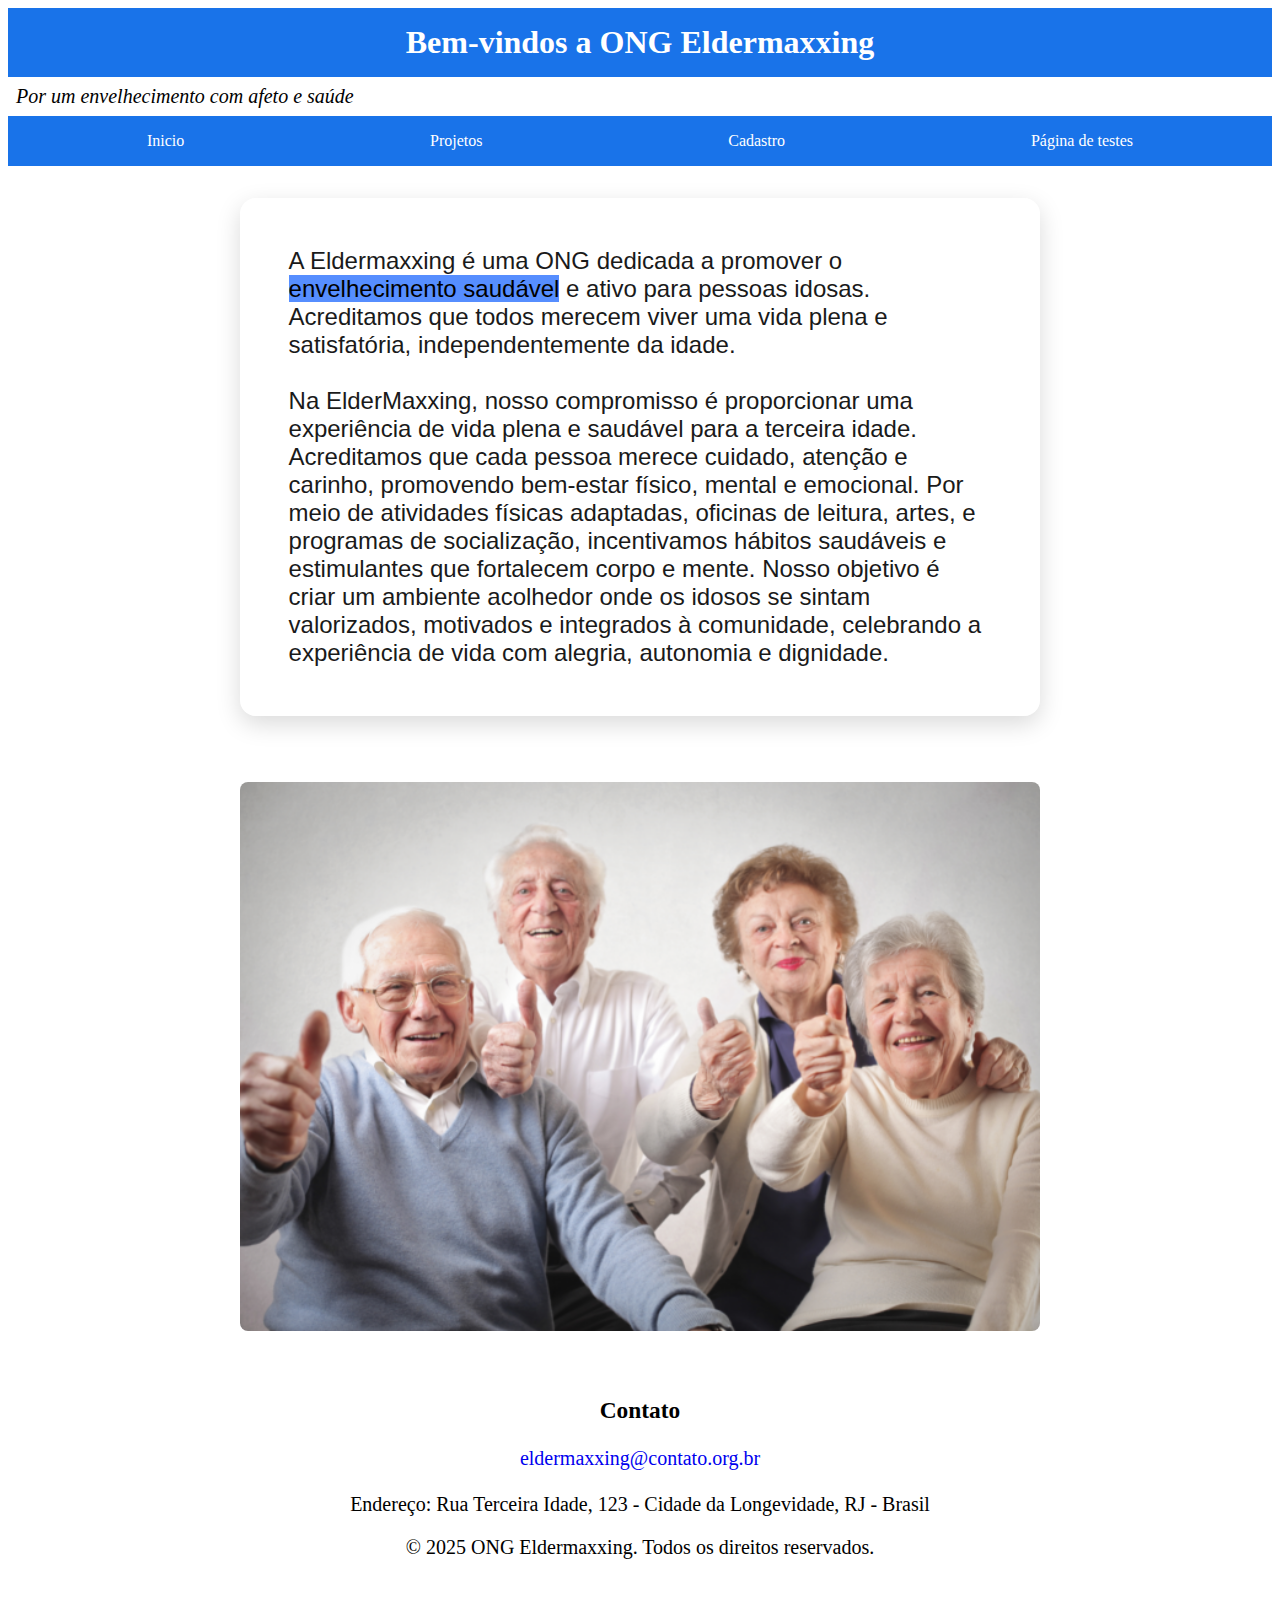
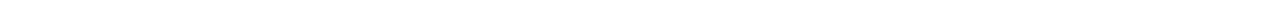
<file: index.html>
<!DOCTYPE html>
<html lang="pt-BR">
<head>
    <meta charset="UTF-8">
    <meta name="viewport" content="width=device-width, initial-scale=1.0">
    <title>ONG Eldermaxxing</title>
    <link rel="stylesheet" href="css/styles.css">
</head>
<body>
    <header class="navbar">
        <h1>Bem-vindos a ONG Eldermaxxing</h1>
        <em class="frase-legal">Por um envelhecimento com afeto e saúde</em>
        
        <!--- Menu Hamburguer -->
        <button class="menu-toggle" aria-label="Abrir menu">☰</button>
        <nav class="nav-links">
            <ul>
                <li><a href="index.html">Inicio</a></li>
                <li><a href="projetos.html">Projetos</a></li>
                <li><a href="cadastro.html">Cadastro</a></li>
                <li><a href="teste.html">Página de testes</a></li>
            </ul>
        </nav>
    </header>

    <main>
        <section>
            <p id="texto-principal">
            A Eldermaxxing é uma ONG dedicada a promover o <mark>envelhecimento saudável</mark> e ativo para pessoas idosas. 
            Acreditamos que todos merecem viver uma vida plena e satisfatória, independentemente da idade.

            <br><br>
            Na ElderMaxxing, nosso compromisso é proporcionar uma experiência de vida plena e saudável para a terceira idade. 
            Acreditamos que cada pessoa merece cuidado, atenção e carinho, promovendo bem-estar físico, mental e emocional. 
            Por meio de atividades físicas adaptadas, oficinas de leitura, artes, e programas de socialização, incentivamos hábitos saudáveis e estimulantes que fortalecem corpo e mente. 
            Nosso objetivo é criar um ambiente acolhedor onde os idosos se sintam valorizados, motivados e integrados à comunidade, celebrando a experiência de vida com alegria, 
            autonomia e dignidade.
            </p>
            <br>
            <picture>
                <source media="(max-width: 600px)" srcset="imagens/cuidador_idosos_2.jpg">
                <!--o atributo alt não pode ser usado dentro do elemento source pois ela não exibe a imagem, apenas informa a largura ao navegador-->
                <img src="imagens/Idosos_principal.png" alt="grupo de idosos sorrindo e fazendo joinha" loading="lazy">
                <!--o atributo alt deve ser sempre colocado na tag img-->
            </picture>
            <br>
        </section>

        <section>
            <footer id="footer-principal">
                <h3>Contato</h3>
                <a href="https://www.youtube.com/watch?v=i8ju_10NkGY">eldermaxxing@contato.org.br</a>
                <br>
                <br>
                    Endereço: Rua Terceira Idade, 123 - Cidade da Longevidade, RJ - Brasil
                <br>
                <p>
                    &copy; 2025 ONG Eldermaxxing. Todos os direitos reservados.
                </p>
            </footer>
        </section>
    </main>
</body>
</html>
</file>
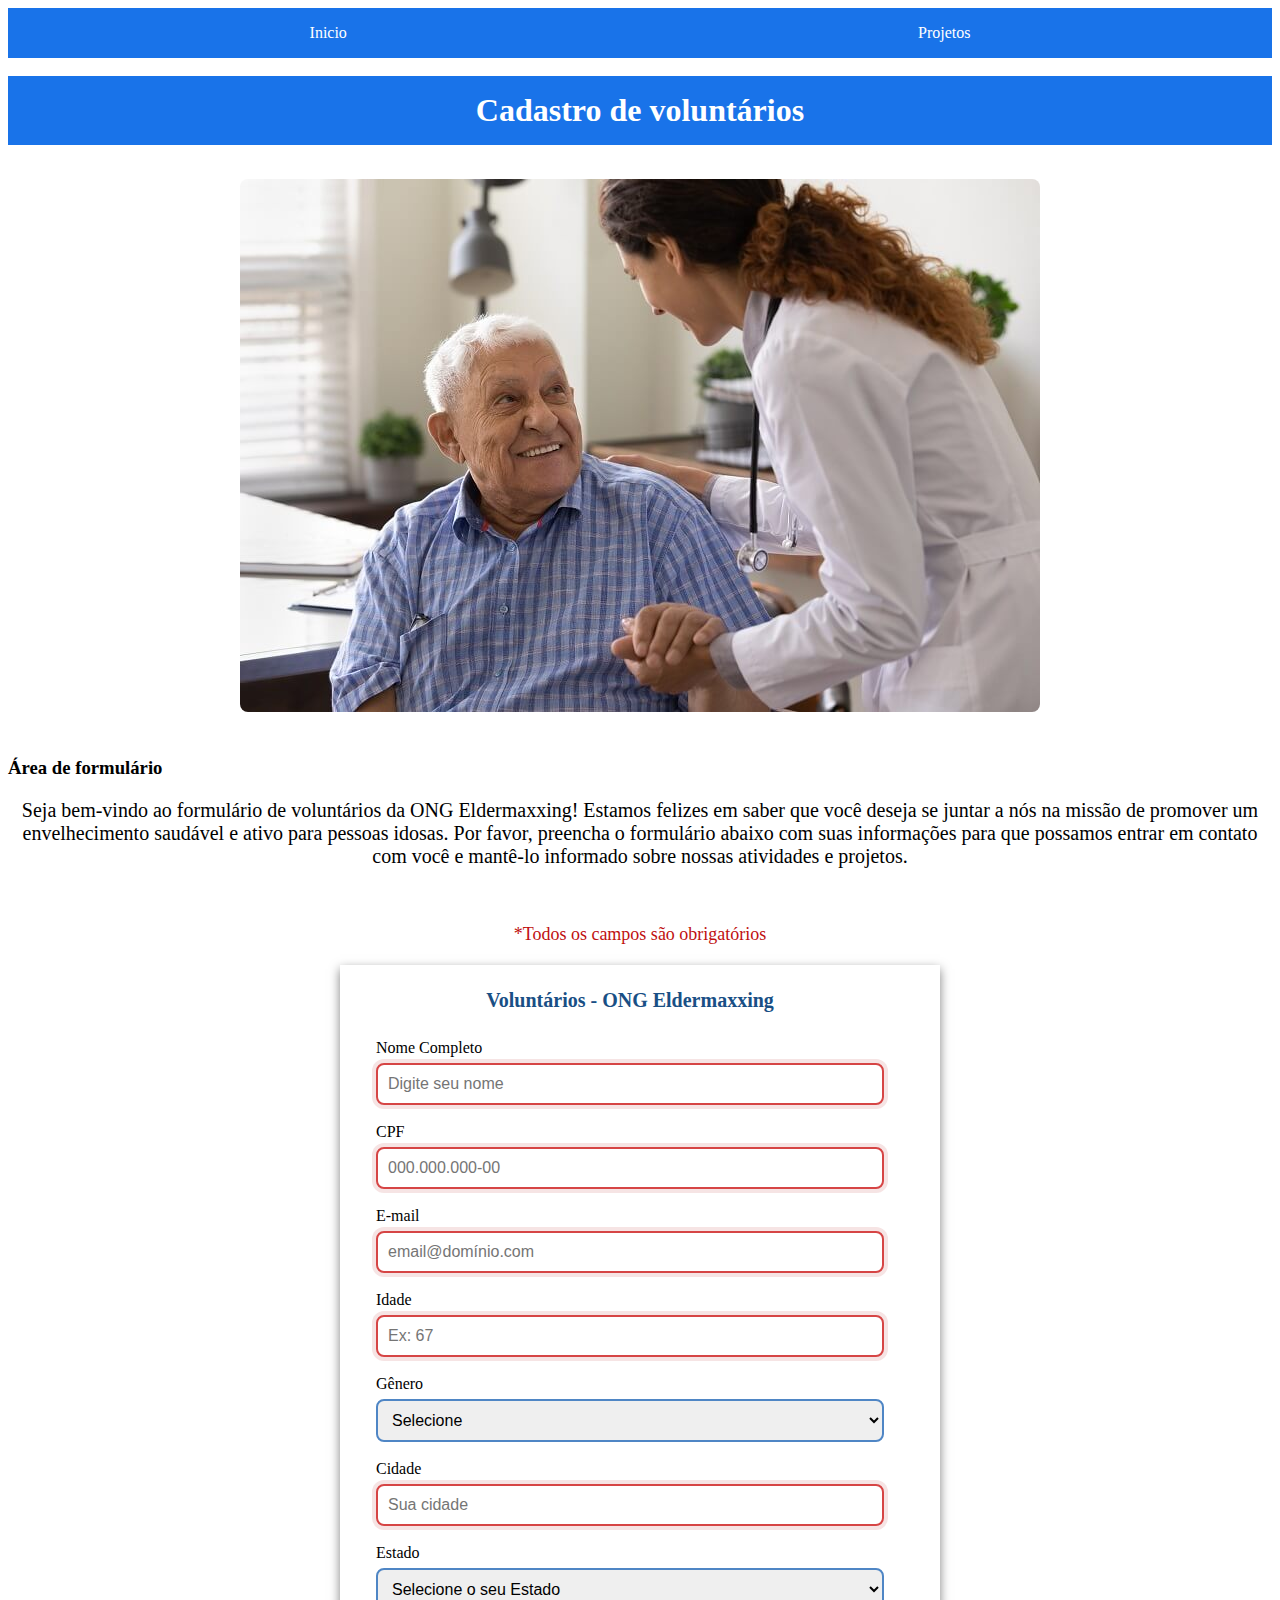
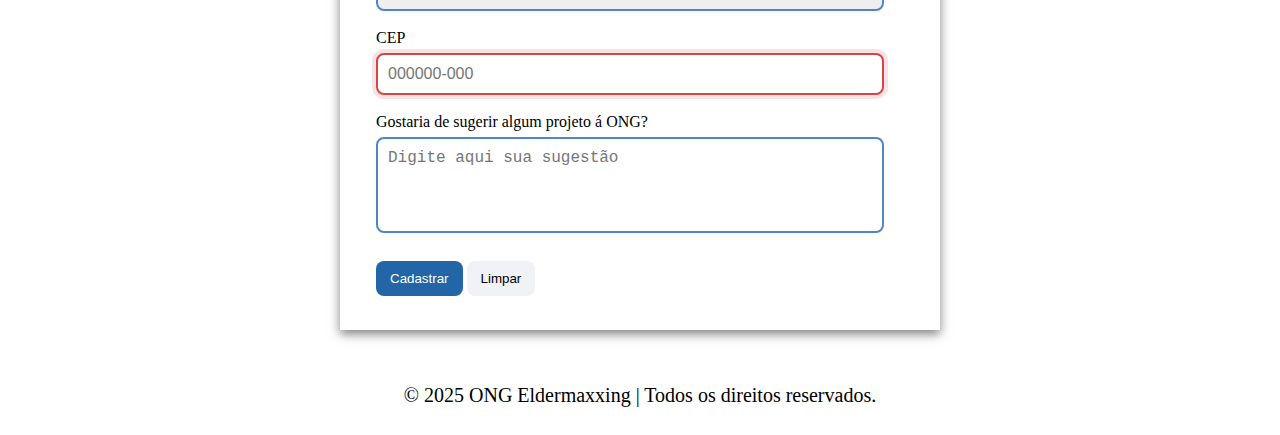
<file: cadastro.html>
<!DOCTYPE html>
<html lang="pt-BR">
<head>
    <meta charset="UTF-8">
    <meta name="viewport" content="width=device-width, initial-scale=1.0">
    <link rel="stylesheet" href="css/styles.css">
    <title>Cadastro | Eldermaxxing </title>
</head>
<body>
    <header>
        <nav>
            <ul>
                <li><a href="index.html">Inicio</a></li>
                <li><a href="projetos.html">Projetos</a></li>
            </ul>
        </nav>
    </header>
    <br>
    <main>
    <h1>
        Cadastro de voluntários
    </h1>
    <br>
        <picture>
            <source media="(max-width: 500px)" srcset="imagens/idoso_atendimento_1.jpg">
            <source media="(min-width: 700px)" srcset="imagens/idoso_atendimento_2.jpg">
            <source media="(min-width: 600px)" srcset="imagens/idoso_atendimento_3.webp">
            <img src="imagens/idoso_atendimento_standard.jpg" alt="idoso sendo atendido por uma profissional de saúde" loading="lazy">
        </picture>
        <br>
    <section>
        <h3>Área de formulário</h3>
        <p style="font-size: 20px; color: black; text-align: center;">
            Seja bem-vindo ao formulário de voluntários da ONG Eldermaxxing! Estamos felizes em saber que você deseja se juntar a nós na missão de promover um envelhecimento saudável e ativo para pessoas idosas. 
            Por favor, preencha o formulário abaixo com suas informações para que possamos entrar em contato com você e mantê-lo informado sobre nossas atividades e projetos.
        </p>
        <br>
        
        <p style="font-size: 18px; color: rgb(192, 15, 15); text-align: center;">
            *Todos os campos são obrigatórios
        </p>


            <!--Não sei se fará diferença, mas coloquei mais opções de gênero visando uma plataforma mais inclusiva e moderna-->
            
            <form id="formCadastro" action="#" method="post" novalidate>
                <fieldset>
                <legend> Voluntários - ONG Eldermaxxing</legend>

                <label for="nome">Nome Completo</label>
                <input id="nome" name="nome" type="text" required autocomplete="name" placeholder="Digite seu nome">

                <label for="cpf">CPF</label>
                <input id="cpf" name="cpf" type="text"
                inputmode="numeric" maxlength="14"
                placeholder="000.000.000-00"
                pattern="\d{3}\.\d{3}\.d{3}-\{2}" required />

                <label for="email">E-mail</label>
                <input id="email" name="email" type="email" required autocomplete="email" placeholder="email@domínio.com">

                <label for="idade">Idade</label>
                <input id="idade" name="idade" type="number" min="60" max="120" required placeholder="Ex: 67">
                
                <br>
                <label for="genero">Gênero</label>
                <select id="genero" name="genero" required>
                    <option value="">Selecione</option>
                    <option value="masculino">Masculino</option>
                    <option value="feminino">Feminino</option>
                    <option value="outro">Outro</option>
                    <option value="nao_informar">Prefiro não informar</option>
                </select>

                <label for="cidade">Cidade</label>
                <input id="cidade" name="cidade" type="text" required placeholder="Sua cidade">

                <label for="estado">Estado</label>
                <select id="estado" name="estado" type="text" required maxlength="2" autocomplete="address-level1">
                    <option value="">Selecione o seu Estado</option>
                    <option value="SP">SP</option>
                    <option value="RJ">RJ</option>
                    <option value="AC">AC</option>
                    <option value="AC">AL</option>
                    <option value="AC">AP</option>
                    <option value="AC">AM</option>
                    <option value="AC">BA</option>
                    <option value="AC">CE</option>
                    <option value="AC">DF</option>
                    <option value="AC">ES</option>
                    <option value="AC">GO</option>
                    <option value="AC">MA</option>
                    <option value="AC">MT</option>
                    <option value="AC">MS</option>
                    <option value="AC">MG</option>
                    <option value="AC">PA</option>
                    <option value="AC">PB</option>
                    <option value="AC">PR</option>
                    <option value="AC">PE</option>
                    <option value="AC">PI</option>
                    <option value="AC">RN</option>
                    <option value="AC">RS</option>
                    <option value="AC">RO</option>
                    <option value="AC">RR</option>
                    <option value="AC">SC</option>
                    <option value="AC">SE</option>
                    <option value="AC">TO</option>
                </select>
                <label for="cep">CEP</label>
                <input id="cep" name="cep" type="text"
                inputmode="numeric" maxlength="9"
                placeholder="000000-000"
                pattern="\d{5}-\d{3}"
                required />

                <label for="sugestao">Gostaria de sugerir algum projeto á ONG?</label>
                <textarea id="sugestao" name="sugestao" rows="4" placeholder="Digite aqui sua sugestão"></textarea>
                <div style="margin-top: 12px;">
                    <button type="submit">Cadastrar</button>
                    <button type="reset">Limpar</button>
                </div>
                </fieldset>
            </form>
    </section>
    </main>

    <br>
        <footer id="footer-cadastro">
            &copy; 2025 ONG Eldermaxxing | Todos os direitos reservados.
        </footer>
</body>
</html>
</file>
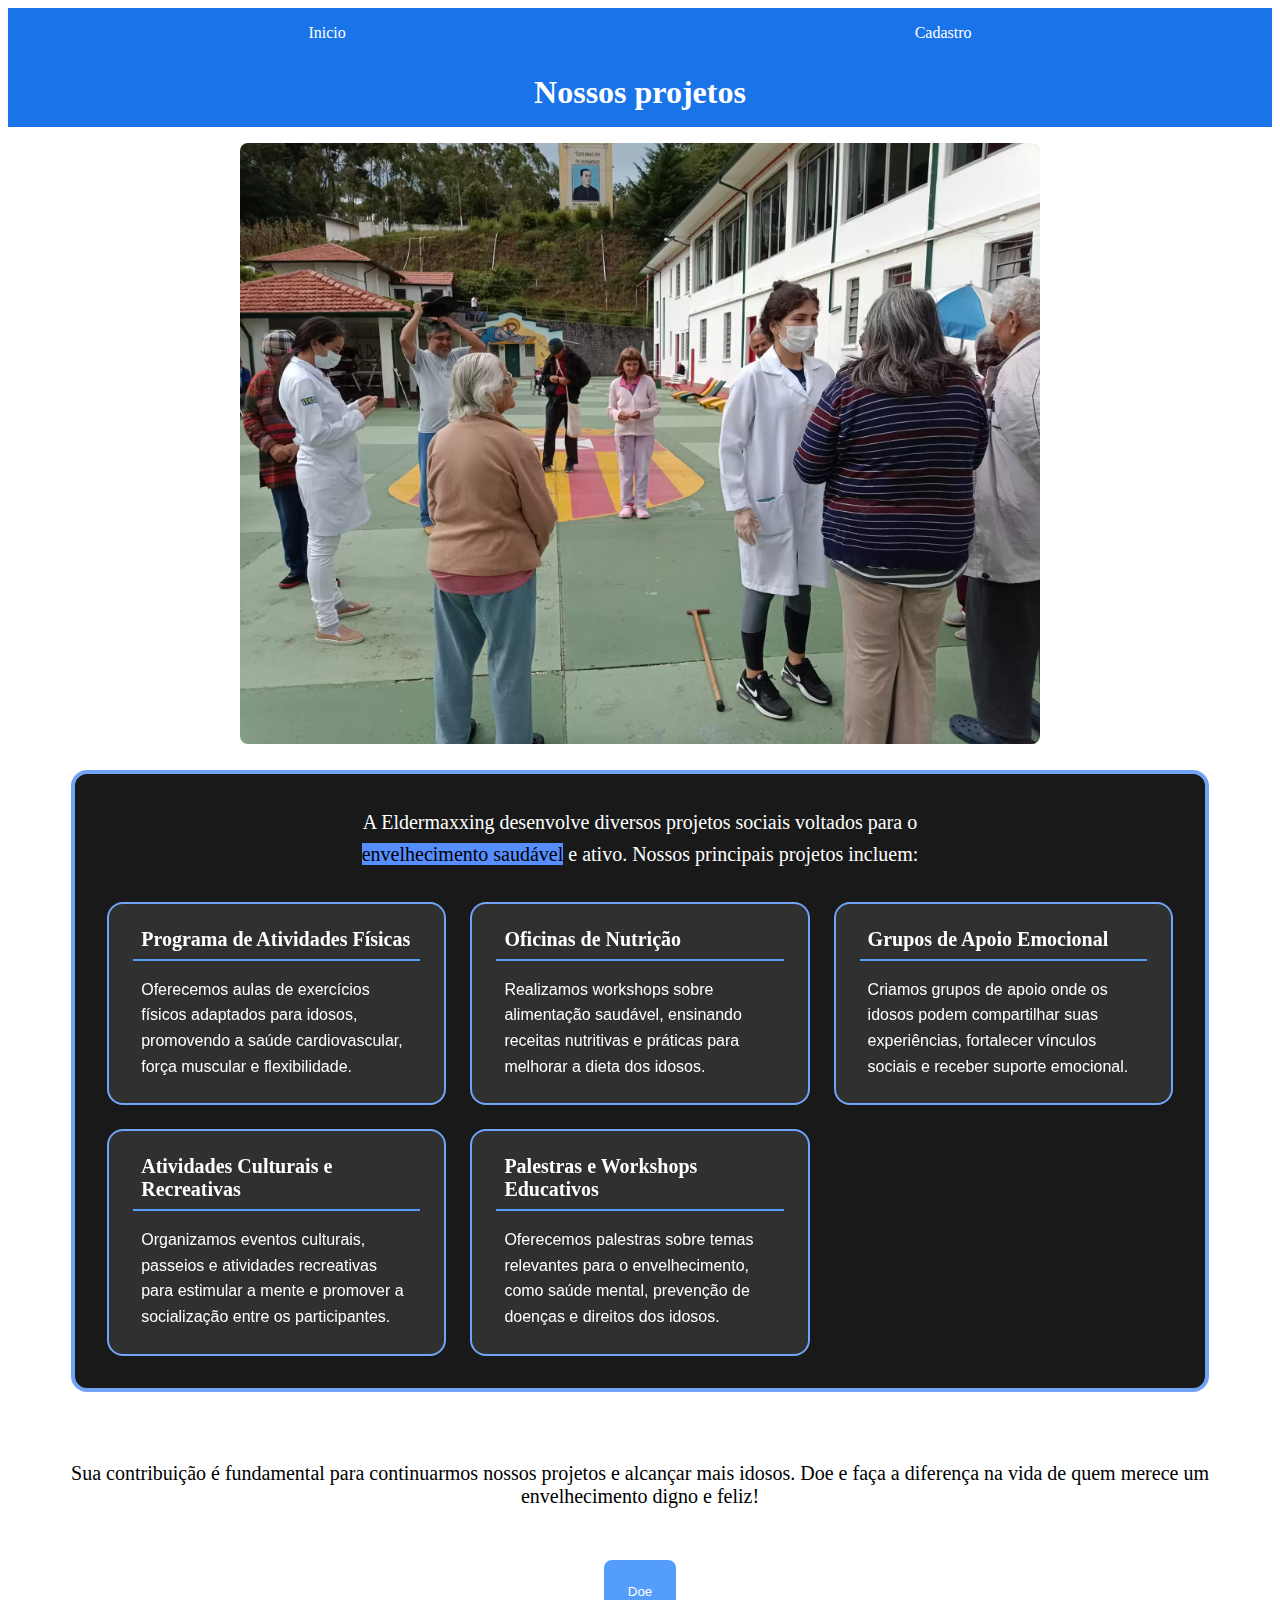
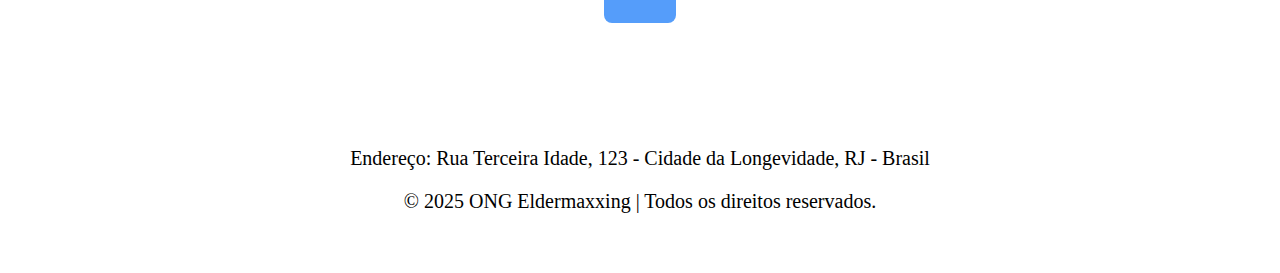
<file: projetos.html>
<!DOCTYPE html>
<html lang="pt-BR">
  <head>
    <meta charset="UTF-8" />
    <meta name="viewport" content="width=device-width, initial-scale=1.0" />
    <link rel="stylesheet" href="css/styles.css" />
    <link rel="icon" type="image/icon" href="imagens/favicon.ico">
    <title>Projetos sociais | Eldermaxxing</title>
  </head>
  <body>
    <header class="navbar">
      <!-- Menu hamburguer  -->

      <button class="menu-toggle" aria-label="Abrir menu">☰</button>
      <nav class="nav-links">
        <ul>
          <li><a href="index.html">Inicio</a></li>
          <li><a href="cadastro.html">Cadastro</a></li>
        </ul>
      </nav>
      <h1>Nossos projetos</h1>
    </header>
    <picture>
      <!--Tentei implentar o source media srcset aqui mas não deu muito certo. Vou deixar assim por enquanto-->
      <source
        media="(max-width: 400px)"
        srcset="imagens/idoso_atendimento_standard.jpg"
      />
      <img
        src="imagens/Atividades-fisicas-1.webp"
        alt="idosos fazendo atividades físicas ao ar livre"
        loading="lazy"
      />
    </picture>
    <br />

    <section>
      <div class="cartao-projeto-principal">
        <p>
          A Eldermaxxing desenvolve diversos projetos sociais voltados para o
          <mark>envelhecimento saudável</mark> e ativo. Nossos principais
          projetos incluem:
        </p>
        <div class="projetos-grid">
        <article class="cartao-projeto">
          <h3 class="Cartão-subtitulo">Programa de Atividades Físicas</h3>
          <p class="Cartão-texto">
            Oferecemos aulas de exercícios físicos adaptados para idosos,
            promovendo a saúde cardiovascular, força muscular e flexibilidade.
          </p>
          </article>

          <article class="cartao-projeto">
          <h3 class="Cartão-subtitulo">Oficinas de Nutrição</h3>
          <p class="Cartão-texto">
            Realizamos workshops sobre alimentação saudável, ensinando receitas
            nutritivas e práticas para melhorar a dieta dos idosos.
          </p>
          </article>

          <article class="cartao-projeto">
          <h3 class="Cartão-subtitulo">Grupos de Apoio Emocional</h3>
          <p class="Cartão-texto">
            Criamos grupos de apoio onde os idosos podem compartilhar suas
            experiências, fortalecer vínculos sociais e receber suporte
            emocional.
          </p>
          </article>

          <article class="cartao-projeto">
          <h3 class="Cartão-subtitulo">Atividades Culturais e Recreativas</h3>
          <p class="Cartão-texto">
            Organizamos eventos culturais, passeios e atividades recreativas
            para estimular a mente e promover a socialização entre os
            participantes.
          </p>
          </article>

          <article class="cartao-projeto">
          <h3 class="Cartão-subtitulo">Palestras e Workshops Educativos</h3>
          <p class="Cartão-texto">
            Oferecemos palestras sobre temas relevantes para o envelhecimento,
            como saúde mental, prevenção de doenças e direitos dos idosos.
          </p>
        </article>
        </div>
      </div>
    </section>
    <br />
    <footer class="rodape">
      <p>
        Sua contribuição é fundamental para continuarmos nossos projetos e
        alcançar mais idosos. Doe e faça a diferença na vida de quem merece um
        envelhecimento digno e feliz!
      </p>
      <button>Doe</button>
      <br />
      <br />
      <br />
      <br />
      Endereço: Rua Terceira Idade, 123 - Cidade da Longevidade, RJ - Brasil
      <br />
      <p>&copy; 2025 ONG Eldermaxxing | Todos os direitos reservados.</p>
    </footer>
  </body>
</html>
</file>
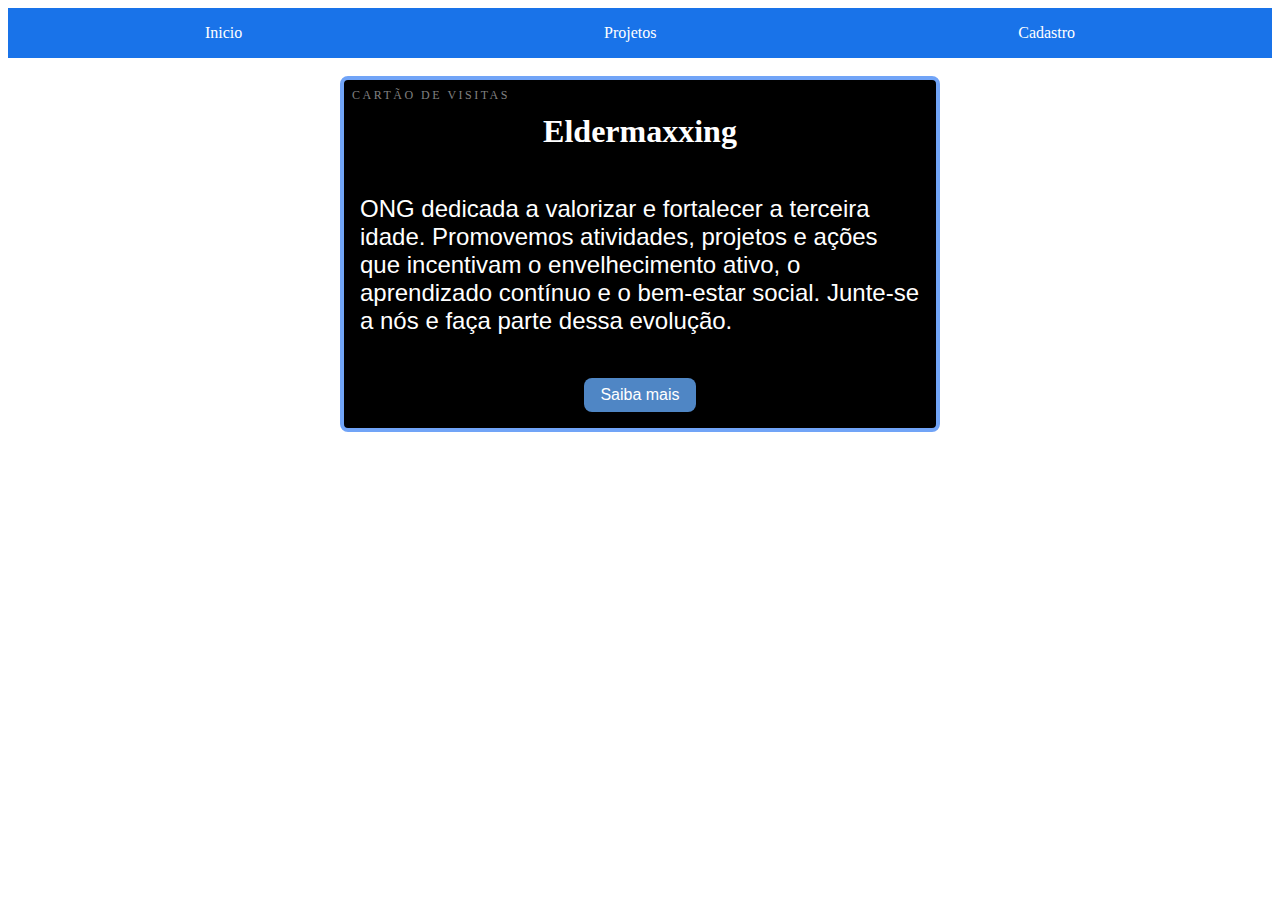
<file: teste.html>
<!DOCTYPE html>
<html lang="pt-BR">
<head>
    <meta charset="UTF-8">
    <meta name="viewport" content="width=device-width, initial-scale=1.0">
    <link rel="stylesheet" href="css/styles.css">
    <link rel="icon" type="image/icon" href="imagens/favicon.ico">
    <title>Página de testes</title>
</head>

<body>
    <header>
        <nav class="nav-hoover">
            <ul>
                <li><a href="index.html">Inicio</a></li>
                <li><a href="projetos.html">Projetos</a></li>
                <li><a href="cadastro.html">Cadastro</a></li>
            </ul>
        </nav>
    </header>
    <main>
        <br>
        <!-- <picture>
            <source media="(max-width: 600px)" srcset="Imagens/idoso_joinha.jpg">
            <img src="imagens/idoso_atendimento_standard.jpg" alt="Mulher cuidando de idosa">
        </picture>
        <br> -->
        <div class="Cartão">
            <header>
                <p class="Cartão-titulo">Cartão de visitas</p>
            </header>
            <h1 class="Cartão-subtitulo">Eldermaxxing</h1>
            <br>
            <p class="Cartão-texto">
                ONG dedicada a valorizar e fortalecer a terceira idade.
                Promovemos atividades, projetos e ações que incentivam o envelhecimento ativo, o aprendizado contínuo e o bem-estar social.
                Junte-se a nós e faça parte dessa evolução.
            </p>
            <br>
            <button class="Cartão-botão"><a href="https://www.youtube.com/watch?v=bWcASV2sey0">Saiba mais</a></button>
        </div>
    </main> 
</body>
</html>
</file>
<file: css/styles.css>
*,
*::before,
*::after {
  box-sizing: border-box;
}

/* Espaçamento modular teste */
/* Achei bem impraticável, mas já que a atividade pede 
   talvez não seja um uso 100% adequado ainda, mas estou me guiando
   pela atividade
*/

:root {
  /* Cores neutras */
  --color-white: #ffffff;
  --color-neutral-light: #d8e3f0; /* cor de fundo dos containers */
  --color-neutral-mid: #4f86c5; /* borda padrão dos elementos */
  --color-neutral-dark: #194f85; /* Textos e legendas escuras */
  /* ---------------------------------------------------------------------*/

  /* Cores primarias da ONG */
  --color-primary: #559dfa; /* Links e botões, cor principal */
  --color-primary-light: #71a4f7; /* Titulos e fundos */
  --color-primary-dark: #2266a7; /* Barra de navegação */

  /*-----------------------------------------------------------------------*/

  /* Cores secundárias */

  --color-secondary: rgb(86, 142, 277); /* highlight texto */
  --color-alert: #d64545; /* Input inválido no campo do formulário */
  --color-border-hover: rgb(137, 146, 152); /* bordas ao usar o hover */
  --color-secondary-alt: rgb(25, 115, 233); /* nav background */
  /*-----------------------------------------------------------------------*/

  /* 4 point grid system be like 
     Segundo o que eu ainda pesquisando, a medida em rem é mais moderna e melhor para responsividade das páginas 
     */

  --space-1: 0.5rem; /* 8 px */
  --space-2: 1rem; /* 16px */
  --space-3: 1.5rem; /* 24px */
  --space-4: 2rem; /* 32px */
  --space-5: 3rem; /* 48px */
  --space-6: 4rem; /* 64px */

  /* Tamanhos padrão das fontes */
  --font-padrao-peq: 1rem; /* 16px */
  --font-padrao-peq2: 1.125rem; /* 18px */
  --font-padrao-med: 1.25rem; /* 20px */
  --font-padrao-gra: 1.5rem; /* 24px */
  --font-padrao-giga: 2rem; /* 32px */
}

/* Links e imagem layout */

section img {
  display: block;
  margin: 0 auto;
  width: 90%;
  max-width: 800px; /* definir uma largura min-max para as imagens melhora o enquadramento em telas mobile */
  height: auto;
  border-radius: 8px;
  /* bordas arredondadas, não sei, fica mais apresentável */
}

#texto-principal {
  display: block;
  margin: var(--space-4) auto;
  max-width: 60ch;
  padding: var(--space-5);
  color: #1a1a1a;
  font-size: var(--font-padrao-gra);
  font-family: "Segoi UI", sans-serif;
  border: 1px solid rgb(255, 255, 255, 0.3);
  border-radius: var(--space-2);
  background-color: rgba(255, 255, 255, 0.25);

  box-shadow: 0 8px 24px rgba(0, 0, 0, 0.15);
}

picture img,
picture source {
  display: block;
  margin: var(--space-2) auto;
  margin-bottom: var(--space-1);
  border-radius: var(--space-1);
  width: 90%;
  max-width: 800px;
}
a {
  text-decoration: none;
}

/* Esconder menu hamburguer no PC */
.menu-toggle {
  display: none;
  background: none;
  border: none;
  color: white;
  position: absolute;
  padding: 0;
  top: 24px;
  right: 24px;
  z-index: 100;
  width: 32px;
  height: 32px;
  align-items: center;
  justify-content: center;
  font-size: 2rem;
  cursor: pointer;
}





/* Responsividade media-queries */

/* Celulares */

@media (max-width: 600px) {
  body {
    font-size: var(--font-padrao-peq); /* 16px */
  }

  h1 {
    font-size: 1.5rem;
    padding: var(--space-2);
  }
 
  /* Menu Hamburguer aplicado somente as telas mobile */

  /* Só queria deixar registrado que quebrei muito a cabeça
    pra tudo encaixar certinho, principalmente a parte que esconde o menu */

  .menu-toggle {
    display: block;
    position: absolute;
    top: 12px;
    right: 16px;
    background: none;
    border: none;
    color: white;
    z-index: 50;
    font-size: 1.9rem;
  }
/* Menu escondido */
  .nav-links ul {
    display: none;
    flex-direction: column;
    position: absolute;
    top: 100%;
    left: 0;
    width: 100%;
    margin: 0;
    padding: 0;
    z-index: 99;
    background-color: var(--color-secondary-alt);
    box-shadow: 0 8px 16px rgba(0, 0, 0, 0.1);
  }
/* Menu ativo, mostrando as páginas */
  .nav-links ul.show {
    display: flex;
  }

  .nav-links ul li {
    width: 100%;
    margin: 0;
  }

  .nav-links ul li a {
    display: block;
    width: 100%;
    color: var(--color-white);
    font-weight: 600;
    text-align: center;
    padding: 16px 0;
    border-bottom: 2px solid rgba(255, 255, 255, 0.1);
  }

  .nav-links ul li:last-child a {
    border-bottom: none;
  }


  /* hover da lista no celular */
  .nav-links ul li a:active,
  .nav-links ul li a:hover {
    background: rgba(255, 255, 255, 0.1);
  }



  /* Enquadramento do titulo Voluntários - ONG ELdermaxxing no celular */
  legend {
    text-align: center;
    display: block;
    font-weight: bold;
    font-size: var(--font-padrao-med);
    color: var(--color-neutral-dark);
    margin: 0 auto 1rem auto;
    width: 100%;
    box-sizing: border-box;
  }

  #texto-principal {
    padding: var(--space-3);
    font-size: var(--font-padrao-med);
    max-width: 90%;
  }


  /* Cards de projeto */

  .cartao-projeto-principal {
    width: 95%;
    padding: var(--space-3);
    margin: var(--space-2) auto;
  }

  .cartao-projeto-principal > p:first-of-type {
    padding: 0 var(--space-1);
    margin-bottom: var(--space-3);
    font-size: var(--font-padrao-peq2);
    max-width: 60ch;
  }


  .projetos-grid {
    grid-template-columns: 1fr;
    gap: var(--space-2);
    padding: 0;
  }

  .cartao-projeto {
    padding: var(--space-2);
    width: 100%;
    margin: 0;
  }

  .cartao-projeto .Cartão-subtitulo {
    font-size: var(--font-padrao-peq2);
    padding: 0 var(--space-1);
    margin: 0 0 var(--space-2) 0;
    width: 100%;
    display: block;
    overflow-wrap: break-word;
  }

  .cartao-projeto .Cartão-texto {
    padding: 0 var(--space-1);
    font-size: var(--font-padrao-peq);
    width: 100%;
  }

  /* Cards página de teste */

  .Cartão {
    width: 95%;
    padding: var(--space-3);
    margin: var(--space-2) auto;
  }

  .Cartão > p:first-of-type {
    padding: 0 var(--space-1);
    margin-bottom: var(--space-3);
    font-size: var(--font-padrao-peq2);
  }



  .Cartão-texto {
    max-width: 70%;
  }

  footer,
  .rodape,
  #footer-principal,
  #footer-cadastro {
    font-size: var(--font-padrao-peq);
    padding: var(--space-2);
  }

  section img,
  picture img,
  picture source {
    width: 100%;
    max-width: 100%;
  }
}

/* Tablets -- Alguém usa isso em pleno século 2025? LOL*/

@media (min-width: 601px) and (max-width: 1024px) {
  h1 {
    font-size: var(--font-padrao-gra); /* 24px */
  }

  nav ul {
    flex-direction: row;
    justify-content: space-around;
  }

  #texto-principal {
    max-width: 80%;
    font-size: var(--font-padrao-gra);
    padding: var(--space-4);
  }


  .Cartão {
    width: 80%;
    font-size: var(--font-padrao-med);
  }

  footer,
  .rodape,
  #footer-principal,
  #footer-cadastro {
    font-size: var(--font-padrao-med);
    padding: var(--space-3);
  }

  section img,
  picture img,
  picture source {
    width: 95%;
  }
}

/* PCs e Desktops*/

@media (min-width: 1025px) {
  h1 {
    font-size: var(--font-padrao-giga); /* 32px */
  }

  #texto-principal {
    max-width: 60ch;
    font-size: var(--font-padrao-gra);
  }


  .Cartão {
    width: 600px;
    font-size: var(--font-padrao-gra);
  }

  footer,
  .rodape,
  #footer-principal,
  #footer-cadastro {
    font-size: var(--font-padrao-med);
    padding: var(--space-4);
  }

  section img,
  picture img,
  picture source {
    max-width: 800px;
  }
}

/* Efeito hoover limitado ao menu, antes afetava globalmente qualquer elemento <a> da página */
nav a:hover {
  color: var(--color-white);
  background-color: var(--color-primary);
  border-radius: 4px;
  padding: var(--space-2);
}

/* Barra de navegação */

.frase-legal {
  display: block;
  font-style: italic;
  color: black;
  padding: 0.5rem;
  margin: 0;
  font-size: var(--font-padrao-med);
}

nav {
  padding: 1rem;
  background: var(--color-secondary-alt);
}

nav ul {
  list-style-type: none;
  display: flex;
  justify-content: space-around;
  padding: 0;
  margin: 0;
}

nav ul li {
  display: inline;
}

nav ul li a {
  color: white;
}

h1 {
  /* Não sei o que eu fiz aqui, mas consegui deixar o "logo" e a frase encaixados certinhos */
  background: var(--color-secondary-alt);
  color: white;
  font-size: var(--font-padrao-giga);
  padding: 1rem;
  margin: 0;
  display: flex;
  justify-content: center;
}

mark {
  background: var(--color-secondary);
}

mark:hover {
  /* 
    Efeito ao passar o mouse sobre a frase destacada
    Não tive razão nenhuma pra fazer isso, só queria praticar o hover mesmo.
    */
  color: white;
  cursor: pointer;
}



.rodape {
  display: flex;
  flex-direction: column;
  text-align: center;
}

.rodape button {
  display: flex;
  flex-direction: row;
  margin: var(--space-4) auto;
  padding: var(--space-3);
  background-color: var(--color-primary);
  color: var(--color-white);
  border: rgba(255, 255, 255, 0.5);
  border-radius: 8px;
}

.rodape button:hover {
  background-color: var(--color-neutral-dark);
  border: 2px solid rgb(137, 146, 152);
  border-radius: 8px;
  cursor: pointer;
}

/* Formulário layout */
form {
  max-width: 600px;
  margin: 20px auto;
  padding: var(--space-3);
  background: #ffffff;
  box-shadow: 0 4px 10px rgba(0, 0, 0, 0.5);
}

fieldset {
  border: none;
  padding: auto;
  margin: auto;
  margin-right: 20px;
}

legend {
  margin: auto;
  font-size: var(--font-padrao-med);
  font-weight: bold;
  margin-bottom: 16px;
  color: var(--color-neutral-dark);
}

label {
  display: block;
  margin-bottom: 6px;
  margin-top: 6px;
  font-weight: 60px;
}

/* Campos do formulário yeee */

input,
select,
textarea {
  width: 100%;
  padding: 10px; /* Espaço das caixas */
  border: 2px solid var(--color-neutral-mid);
  border-radius: 8px;
  font-size: var(--font-padrao-peq);
  margin-bottom: 12px;
}
/* Foco ao clicar em um dos campos */
input:focus,
select:focus,
textarea:focus {
  border-color: var(--color-neutral-dark);
  outline: none;
  box-shadow: 0 0 0 4px rgba(34, 102, 167, 0.12); /* sombra suave ao selecionar */
}

input:invalid {
  border-color: var(--color-alert);
  box-shadow: 0 0 0 4px rgb(183, 36, 29, 0.12);
}

button[type="submit"],
button[type="reset"] {
  padding: 10px 14px;
  border-radius: 8px;
  border: none;
  cursor: pointer;
}

button[type="submit"] {
  background: var(--color-primary-dark);
  color: white;
}

button[type="reset"] {
  background: #f0f2f5;
}

/* Impede o usuário de alterar as dimensões da caixinha de sugestões */
#sugestao {
  resize: none;
}

/* Rodapé das páginas */
#footer-cadastro {
  text-align: center;
  margin: 0 auto;
  padding: 1rem;
}

#footer-principal {
  margin: 0 auto;
  padding: 1rem;
  text-align: center;
}

#footer-principal a:hover {
  display: inline-block;
  padding: 0px;
  background-color: none;
  border-radius: 0px;
}

/* Divisão dos cartões de projetos.html e teste.html */

/* Cartão de projetos -> projetos.html */


/* Container grid */
.projetos-grid {
  display: grid;
  grid-template-columns: repeat(auto-fit, minmax(300px, 1fr));
  gap: var(--space-3);
  margin-top: var(--space-4);
}

/* Estilo para os cards da área de projetos */

/* Container principal da area de projetos -> projetos.html */
.cartao-projeto-principal {
  border: 4px solid var(--color-primary-light);
  border-radius: var(--space-2);
  margin: 0 auto;
  width: 90%;
  max-width: 1200px;
  background: rgba(0,0,0, 0.9);
  color: var(--color-white);
  padding: var(--space-4); /* Texto não gruda mais nas bordas */
}

/* Texto introdutório do cartão */

.cartao-projeto-principal > p:first-of-type {
  max-width: 60ch; /* limite de 60 caracteres */
  margin: 0 auto var(--space-4) auto;
  padding: 0 var(--space-2); /* padding horizontal */
  font-size: var(--font-padrao-med);
  line-height: 1.6;
  text-align: center;
}

.cartao-projeto {
  background: rgba(255, 255, 255, 0.1);
  border: 2px solid var(--color-primary-light);
  border-radius: var(--space-2);
  padding: var(--space-3);
  transition: transform 0.3s ease, box-shadow 0.3s ease;
  backdrop-filter: blur(10px);

}

.cartao-projeto:hover {
  transform: translateY(-5px);
  box-shadow: 0 8px 24px rgba(0,0,0, 0.3);
  border-color: var(--color-primary);
  cursor: pointer;
}

/* Subtitulo dentro dos cards */
.cartao-projeto .Cartão-subtitulo {
  background: none;
  border-bottom: 2px solid var(--color-primary);
  padding: 0 var(--space-1) var(--space-1) var(--space-1);
  margin: 0 0 var(--space-2) 0;
  font-size: var(--font-padrao-med);
  text-align: left;
  width: auto;
  display: block;
  max-width: 100%;
  overflow-wrap: break-word; /* Quebra de palavras */
}

/* Texto dentro dos cards */
.cartao-projeto .Cartão-texto {
  max-width: none;
  width: 100%;
  margin: 0;
  padding: 0 var(--space-1);
  line-height: 1.6;
  font-size: var(--font-padrao-peq);
}

/* Cartão da área de testes -> teste.html */
/* Apesar de repetir a mesma classe com configurações diferentes
/* o cartão da área de testes quebra se eu remover essa configuração abaixo
/* ainda não entendi o porquê, então vou deixar aqui
*/
.Cartão {
  border: 4px solid var(--color-primary-light);
  border-radius: var(--space-1);
  margin: 0 auto 0;
  width: 600px;
  background: black;
  color: white;
}

.Cartão-titulo {
  font-size: 12px;
  text-transform: uppercase;
  font-weight: 300px;
  margin: 0 auto;
  padding: 8px;
  letter-spacing: 2.5px;
  color: #808080;
}
.Cartão-subtitulo {
  display: flex;
  margin: 0 auto;
  padding: 2px;
  background: none;
  font-family: Cambria, Cochin, Georgia, Times, "Times New Roman", serif;
  color: var(--color-white);
}

.Cartão-texto {
  display: block;
  margin: 0 auto;
  color: var(--color-white);
  padding: 1rem;
  font-family: Arial, Helvetica, sans-serif;
  max-width: 60ch;
}

.Cartão-botão {
  display: flex;
  margin: 0 auto;
  padding: 8px 16px;
  border-radius: 8px;
  margin-bottom: 16px;
  cursor: pointer;
  border: none;
  background: none;
  background-color: var(--color-neutral-mid);
  font-size: var(--font-padrao-peq);

  color: inherit; /* O elemento herda a cor do elemento mais próximo */
  /* No caso, o paragráfo */
}

.Cartão-botão a {
  border: none;
  text-decoration: none;
  color: var(--color-white);
  border-color: none;
}

.Cartão-botão a:hover {
  border: none;
  border-radius: none;
}

/*
Menu Hamburguer final boss - tamanho consistente das barrinhas em TODAS as páginas

a tag !important garante que as regras sejam priorizadas acima de tudo
*/

.navbar .menu-toggle {
  display: none;
  font-size: 1.9rem !important;
  width: 32px !important;
  height: 32px !important;
  text-align: center !important;
  line-height: 1 !important;
}

@media (max-width: 600px){
  .navbar .menu-toggle {
    display: block !important;
    top: 12px !important;
    right: 16px !important;
    font-size: 1.9rem !important;
  }
}
</file>
